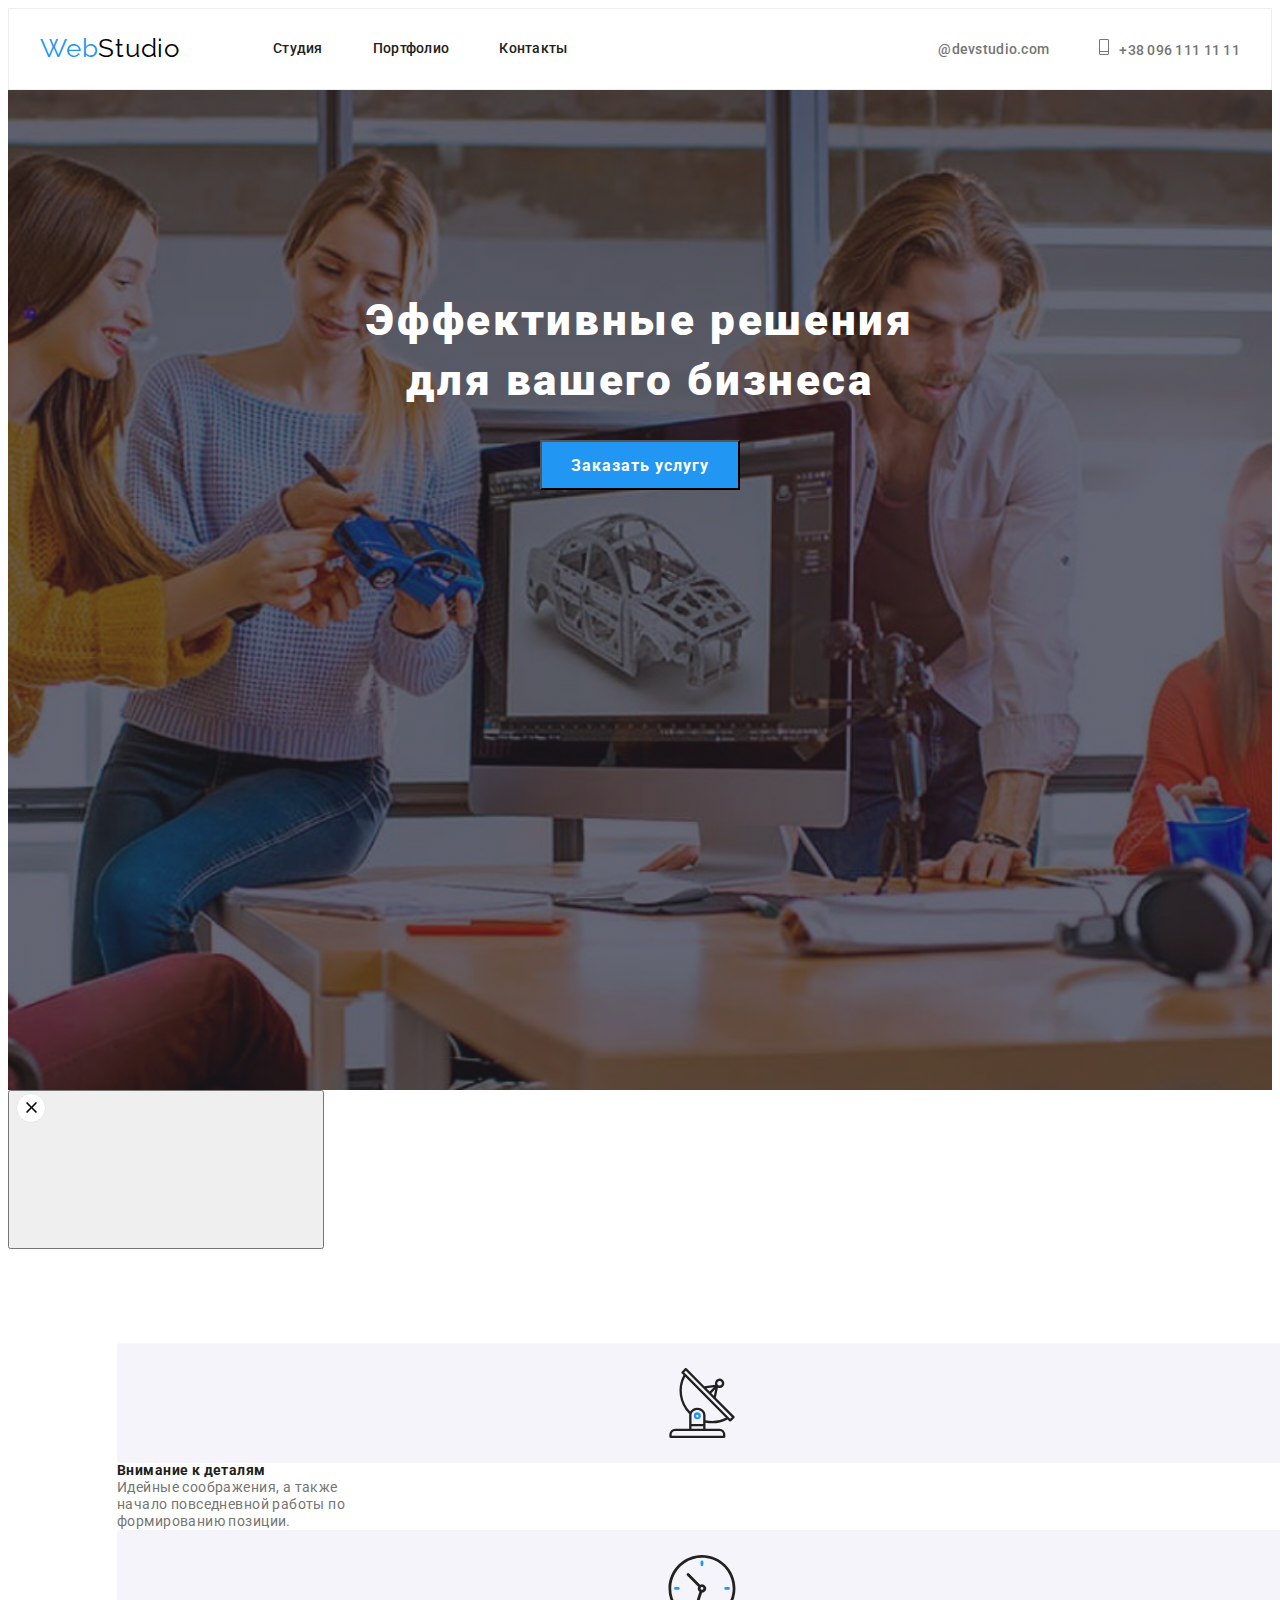
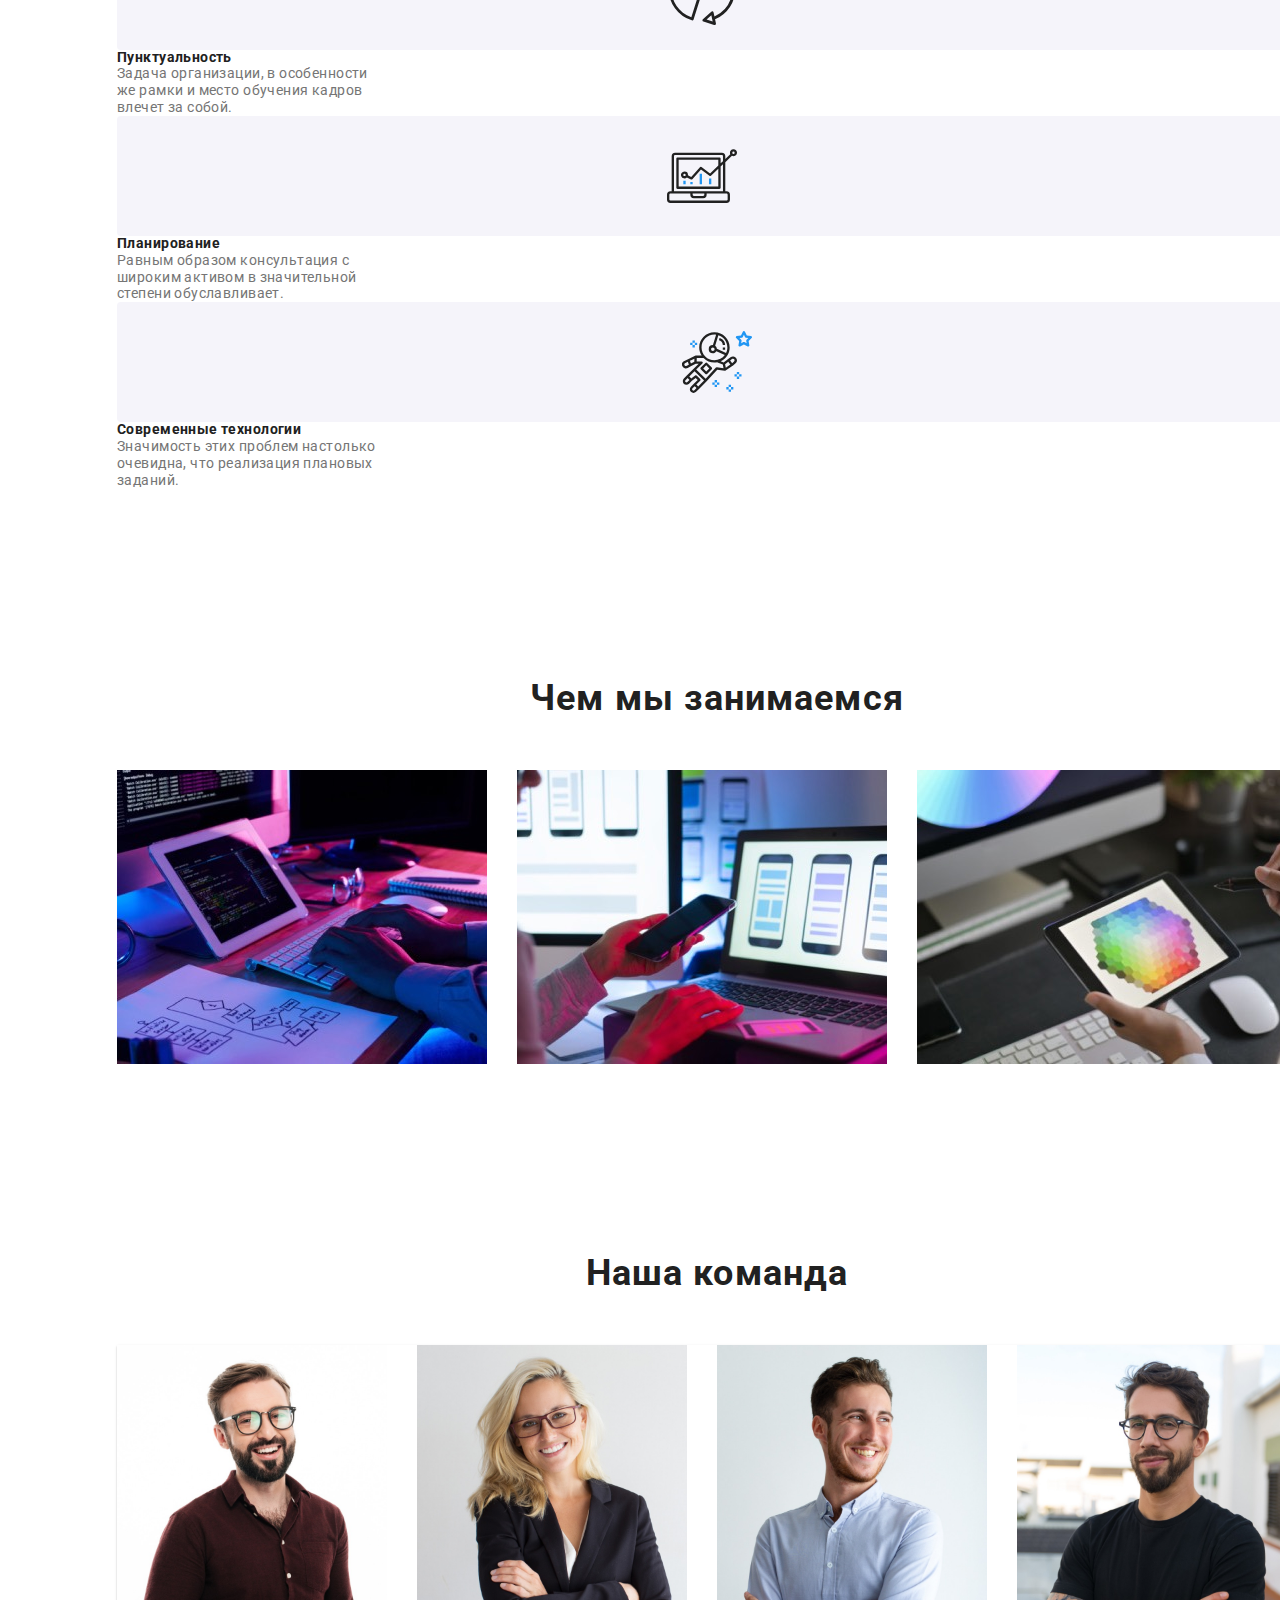
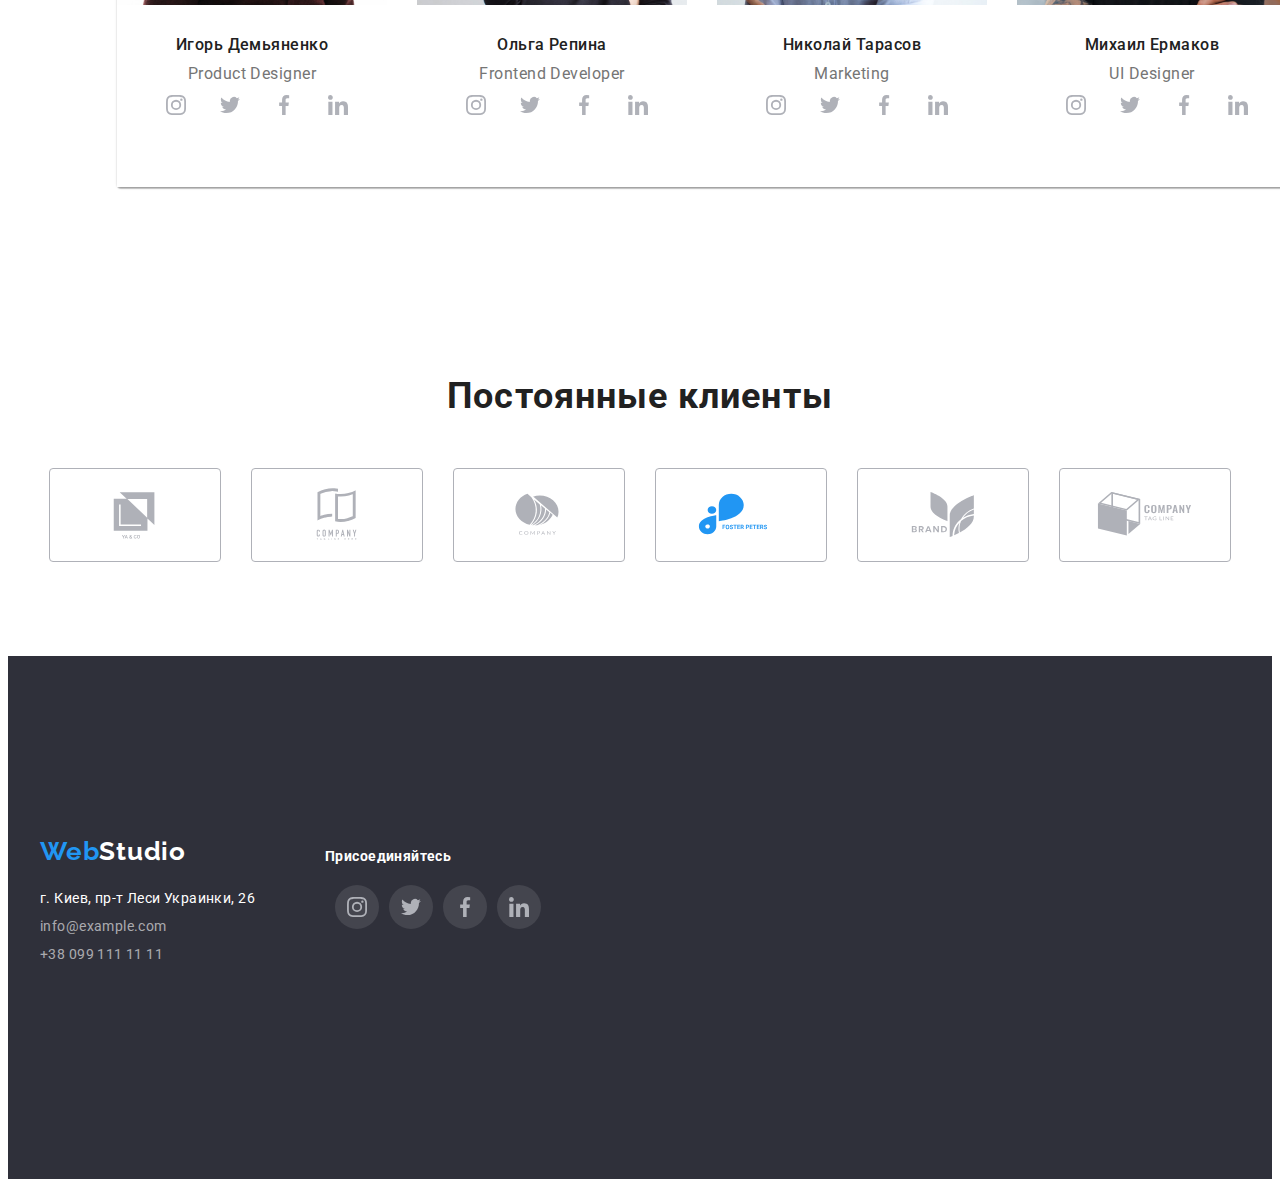
<file: index.html>
<!DOCTYPE html>
<html lang="en">

<head>
    <meta charset="UTF-8">
    <meta http-equiv="X-UA-Compatible" content="IE=edge">
    <meta name="viewport" content="width=device-width, initial-scale=1.0">
    <title>Web Studio</title>
    <link rel="preconnect" href="https://fonts.googleapis.com">
    <link rel="preconnect" href="https://fonts.gstatic.com" crossorigin>
    <link rel="stylesheet" href="https://cdnjs.cloudflare.com/ajax/libs/modern-normalize/1.1.0/modern-normalize.min.css"
        integrity="sha512-wpPYUAdjBVSE4KJnH1VR1HeZfpl1ub8YT/NKx4PuQ5NmX2tKuGu6U/JRp5y+Y8XG2tV+wKQpNHVUX03MfMFn9Q=="
        crossorigin="anonymous" referrerpolicy="no-referrer" />
    <link href="https://fonts.googleapis.com/css2?family=Raleway:wght@700&family=Roboto:wght@400;500;700;900&display=swap"
        rel="stylesheet">
    <link rel="stylesheet" href="./css/styles.css">
</head>
<body class="body1">
    <div class="container container-header">
        <header class="page-header">
            <div class="container header-container">
                <nav class="header-logo">
                    <a href="./index.html" class="logo">Web<span class="logo-part">Studio</span></a>
                    <ul class="page-header-links">
                        <li class="header-itm"><a href="./index.html" class="current header-link">Cтудия</a></li>
                        <li class="header-itm"><a href="./portfolio.html" class="header-link">Портфолио</a></li>
                        <li class="header-itm"><a href="" class="header-link">Контакты</a></li>
                    </ul>
                </nav>

                <ul class="page-header-contacts">
                    <li class="ph-mail"><a href="mailto:info@devstudio.com"><svg class="icon-mail">
                        <use href="./images/sprite.svg#icon-icon-mail"></use>
                    </svg>@devstudio.com</a></li>
                    <li class="ph-tel"><a href="tel:+380961111111"><svg class="icon-telephone">
                        <use href="./images/sprite.svg#icon-telephone"></use>
                    </svg>+38 096 111 11 11</a></li>
                </ul>
            </div>
        </header>
    </div>

        <section class="hero">
            <div class="container hero-container">
                <h1 class="hero-logo">Эффективные решения <br /> для вашего бизнеса</h1>
                <button class="hero-button" type="button" data-modal-open>Заказать услугу</button>
            </div>
        </section>
        <div class="backdrop is-hidden" data-modal>
            <div class="modal">
                <button type="button" class="close-modal" data-modal-close>
                    <svg class="close-but-modal">
                        <use href="./images/close.svg"></use>
                    </svg>
                </button>
            </div>
        </div>                                                                                                                                                                  

    <section class="section"> 
        <div class="container">
            <ul class="section-list">
                <li class="sct-list list-1">
                    <h3 class="section-list-name">Внимание к деталям</h3>
                    <p class="section-list-txt">Идейные соображения, а также <br /> начало повседневной работы по <br /> формированию позиции.</p>
                </li>
                <li class="sct-list list-2">
                    <h3 class="section-list-name">Пунктуальность</h3>
                    <p class="section-list-txt">Задача организации, в особенности <br /> же рамки и место обучения кадров <br /> влечет за собой.</p>
                </li>
                <li class="sct-list list-3">
                    <h3 class="section-list-name">Планирование</h3>
                    <p class="section-list-txt">Равным образом консультация с <br /> широким активом в значительной <br /> степени обуславливает.</p>
                </li>
                <li class="sct-list list-4">
                    <h3 class="section-list-name">Современные технологии</h3>
                    <p class="section-list-txt">Значимость этих проблем настолько <br /> очевидна, что реализация плановых <br /> заданий.</p>
                </li>
            </ul>
        </div>
    </section>

    <section class="section">
        <div class="container">
            <h2 class="about-logo">Чем мы занимаемся</h2>
            <ul class="about-items">
                <li class="ab-img"><img src="./images/box-1.jpg" alt="Печатает код" width="370" height="294"></li>
                <li class="ab-img"><img src="./images/box2.jpg" alt="Адаптирование под телефон" width="370" height="294"></li>
                <li class="ab-img"><img src="./images/box3.jpg" alt="Адаптирование под планшет" width="370" height="294"></li>
            </ul>
        </div>
    </section>

    <section class="section">
        <div class="container">
            <h2 class="our-team-logo">Наша команда</h2>
            <ul class="our-team-list">
                <li class="our-team-member">
                    <img src="./images/box4.jpg" alt="Product Designer" width="270" height="260">
                    <div class="our-team-workers">
                        <h3 class="our-team-name">Игорь Демьяненко</h3>
                        <p lang="en" class="our-team-work">Product Designer</p>
                        <ul class="our-team-list-item social-list">
                            <li class="social-item link">
                                <a href="" class="social-link">
                                    <svg class="social-icon">
                                        <use href="./images/sprite.svg#icon-instagram"></use>
                                    </svg>
                                </a>
                            </li>
                            <li class="social-item link">
                                <a href="" class="social-link">
                                    <svg class="social-icon">
                                        <use href="./images/sprite.svg#icon-twitter"></use>
                                    </svg>
                                </a>
                            </li>
                            <li class="social-item link">
                                <a href="" class="social-link">
                                    <svg class="social-icon">
                                        <use href="./images/sprite.svg#icon-facebook"></use>
                                    </svg>
                                </a>
                            </li>
                            <li class="social-item link">
                                <a href="" class="social-link">
                                    <svg class="social-icon">
                                        <use href="./images/sprite.svg#icon-linkedin"></use>
                                    </svg>
                                </a>
                            </li>
                        </ul>
                    </div>
                </li>
                <li class="our-team-member">
                    <img src="./images/box5.jpg" alt="Frontend Developer" width="270" height="260">
                    <div class="our-team-workers">
                        <h3 class="our-team-name">Ольга Репина</h3>
                        <p lang="en" class="our-team-work">Frontend Developer</p>
                        <ul class="our-team-list-item social-list">
                            <li class="social-item link">
                                <a href="" class="social-link">
                                    <svg class="social-icon">
                                        <use href="./images/sprite.svg#icon-instagram"></use>
                                    </svg>
                                </a>
                            </li>
                            <li class="social-item link">
                                <a href="" class="social-link">
                                    <svg class="social-icon">
                                        <use href="./images/sprite.svg#icon-twitter"></use>
                                    </svg>
                                </a>
                            </li>
                            <li class="social-item link">
                                <a href="" class="social-link">
                                    <svg class="social-icon">
                                        <use href="./images/sprite.svg#icon-facebook"></use>
                                    </svg>
                                </a>
                            </li>
                            <li class="social-item link">
                                <a href="" class="social-link">
                                    <svg class="social-icon">
                                        <use href="./images/sprite.svg#icon-linkedin"></use>
                                    </svg>
                                </a>
                            </li>
                        </ul>
                    </div>
                </li>
                <li class="our-team-member">
                    <img src="./images/box6.jpg" alt="Marketing" width="270" height="260">
                    <div class="our-team-workers">
                        <h3 class="our-team-name">Николай Тарасов</h3>
                        <p lang="en" class="our-team-work">Marketing</p>
                        <ul class="our-team-list-item social-list">
                            <li class="social-item link">
                                <a href="" class="social-link">
                                    <svg class="social-icon">
                                        <use href="./images/sprite.svg#icon-instagram"></use>
                                    </svg>
                                </a>
                            </li>
                            <li class="social-item link">
                                <a href="" class="social-link">
                                    <svg class="social-icon">
                                        <use href="./images/sprite.svg#icon-twitter"></use>
                                    </svg>
                                </a>
                            </li>
                            <li class="social-item link">
                                <a href="" class="social-link">
                                    <svg class="social-icon">
                                        <use href="./images/sprite.svg#icon-facebook"></use>
                                    </svg>
                                </a>
                            </li>
                            <li class="social-item link">
                                <a href="" class="social-link">
                                    <svg class="social-icon">
                                        <use href="./images/sprite.svg#icon-linkedin"></use>
                                    </svg>
                                </a>
                            </li>
                        </ul>
                    </div>
                </li>
                <li class="our-team-member">
                    <img src="./images/box7.jpg" alt="UI Designer" width="270" height="260">
                    <div class="our-team-workers">
                        <h3 class="our-team-name">Михаил Ермаков</h3>
                        <p lang="en" class="our-team-work">UI Designer</p>
                        <ul class="our-team-list-item social-list">
                            <li class="social-item link">
                                <a href="" class="social-link">
                                    <svg class="social-icon">
                                        <use href="./images/sprite.svg#icon-instagram"></use>
                                    </svg>
                                </a>
                            </li>
                            <li class="social-item link">
                                <a href="" class="social-link">
                                    <svg class="social-icon">
                                        <use href="./images/sprite.svg#icon-twitter"></use>
                                    </svg>
                                </a>
                            </li>
                            <li class="social-item link">
                                <a href="" class="social-link">
                                    <svg class="social-icon">
                                        <use href="./images/sprite.svg#icon-facebook"></use>
                                    </svg>
                                </a>
                            </li>
                            <li class="social-item link">
                                <a href="" class="social-link">
                                    <svg class="social-icon">
                                        <use href="./images/sprite.svg#icon-linkedin"></use>
                                    </svg>
                                </a>
                            </li>
                        </ul>
                    </div>
                </li>
            </ul>
        </div>
    </section>
    <section class="social-partners">
        <div class="container">
            <h2 class="social-partners-logo">Постоянные клиенты</h2>
            <ul class="social-partners-list">
                <li class="social-partners-item">
                    <a href="" class="social-partners-link">
                        <svg class="social-partners-icon">
                            <use href="./images/sprite.svg#icon-Logo1"></use>
                        </svg>
                    </a>
                </li>
                <li class="social-partners-item">
                    <a href="" class="social-partners-link">
                        <svg class="social-partners-icon">
                            <use href="./images/sprite.svg#icon-Logo2"></use>
                        </svg>
                    </a>
                </li>
                <li class="social-partners-item">
                    <a href="" class="social-partners-link">
                        <svg class="social-partners-icon">
                            <use href="./images/sprite.svg#icon-Logo3"></use>
                        </svg>
                    </a>
                </li>
                <li class="social-partners-item">
                    <a href="" class="social-partners-link">
                        <svg class="social-partners-icon">
                            <use href="./images/sprite.svg#icon-Logo4"></use>
                        </svg>
                    </a>
                </li>
                <li class="social-partners-item">
                    <a href="" class="social-partners-link">
                        <svg class="social-partners-icon">
                            <use href="./images/sprite.svg#icon-Logo5"></use>
                        </svg>
                    </a>
                </li>
                <li class="social-partners-item">
                    <a href="" class="social-partners-link">
                        <svg class="social-partners-icon">
                            <use href="./images/sprite.svg#icon-Logo6"></use>
                        </svg>
                    </a>
                </li>
            </ul>
        </div>
    </section>

    <footer class="foot">
        <div class="container head-container">
            <div class="foot-container">
                <div class="container-logo">
                    <a href="./index.html" class="foot-logo-part-one">Web<span class="foot-logo-part-two">Studio</span></a>
                </div>
                <address>
                    </ul class="foot-address">
                        <li class="foot-list"><a href="" class="foot-address-location">г. Киев, пр-т Леси Украинки, 26</a></li>
                        <li class="foot-list"><a href="mailto:info@example.com" class="foot-contact">info@example.com</a></li>
                        <li class="foot-list"><a href="tel:+380991111111" class="foot-contact">+38 099 111 11 11</a></li>
                    </ul>
                </address>
            </div>
            <div class="social-foot">
                <h3 class="social-logo">Присоединяйтесь</h3>
                <ul class="social-list">
                    <li class="social-item link">
                        <a href="" class="foot-social-link">
                            <svg class="foot-social-icon">
                                <use href="./images/sprite.svg#icon-instagram"></use>
                            </svg>
                        </a>
                    </li>
                    <li class="social-item link">
                        <a href="" class="foot-social-link">
                            <svg class="foot-social-icon">
                                <use href="./images/sprite.svg#icon-twitter"></use>
                            </svg>
                        </a>
                    </li>
                    <li class="social-item link">
                        <a href="" class="foot-social-link">
                            <svg class="foot-social-icon">
                                <use href="./images/sprite.svg#icon-facebook"></use>
                            </svg>
                        </a>
                    </li>
                    <li class="social-item link">
                        <a href="" class="foot-social-link">
                            <svg class="foot-social-icon">
                                <use href="./images/sprite.svg#icon-linkedin"></use>
                            </svg>
                        </a>
                    </li>
                </ul>
            </div>
        </div>
    </footer>
    <script src="./js/modal.js"></script>

</body>
</html>
</file>
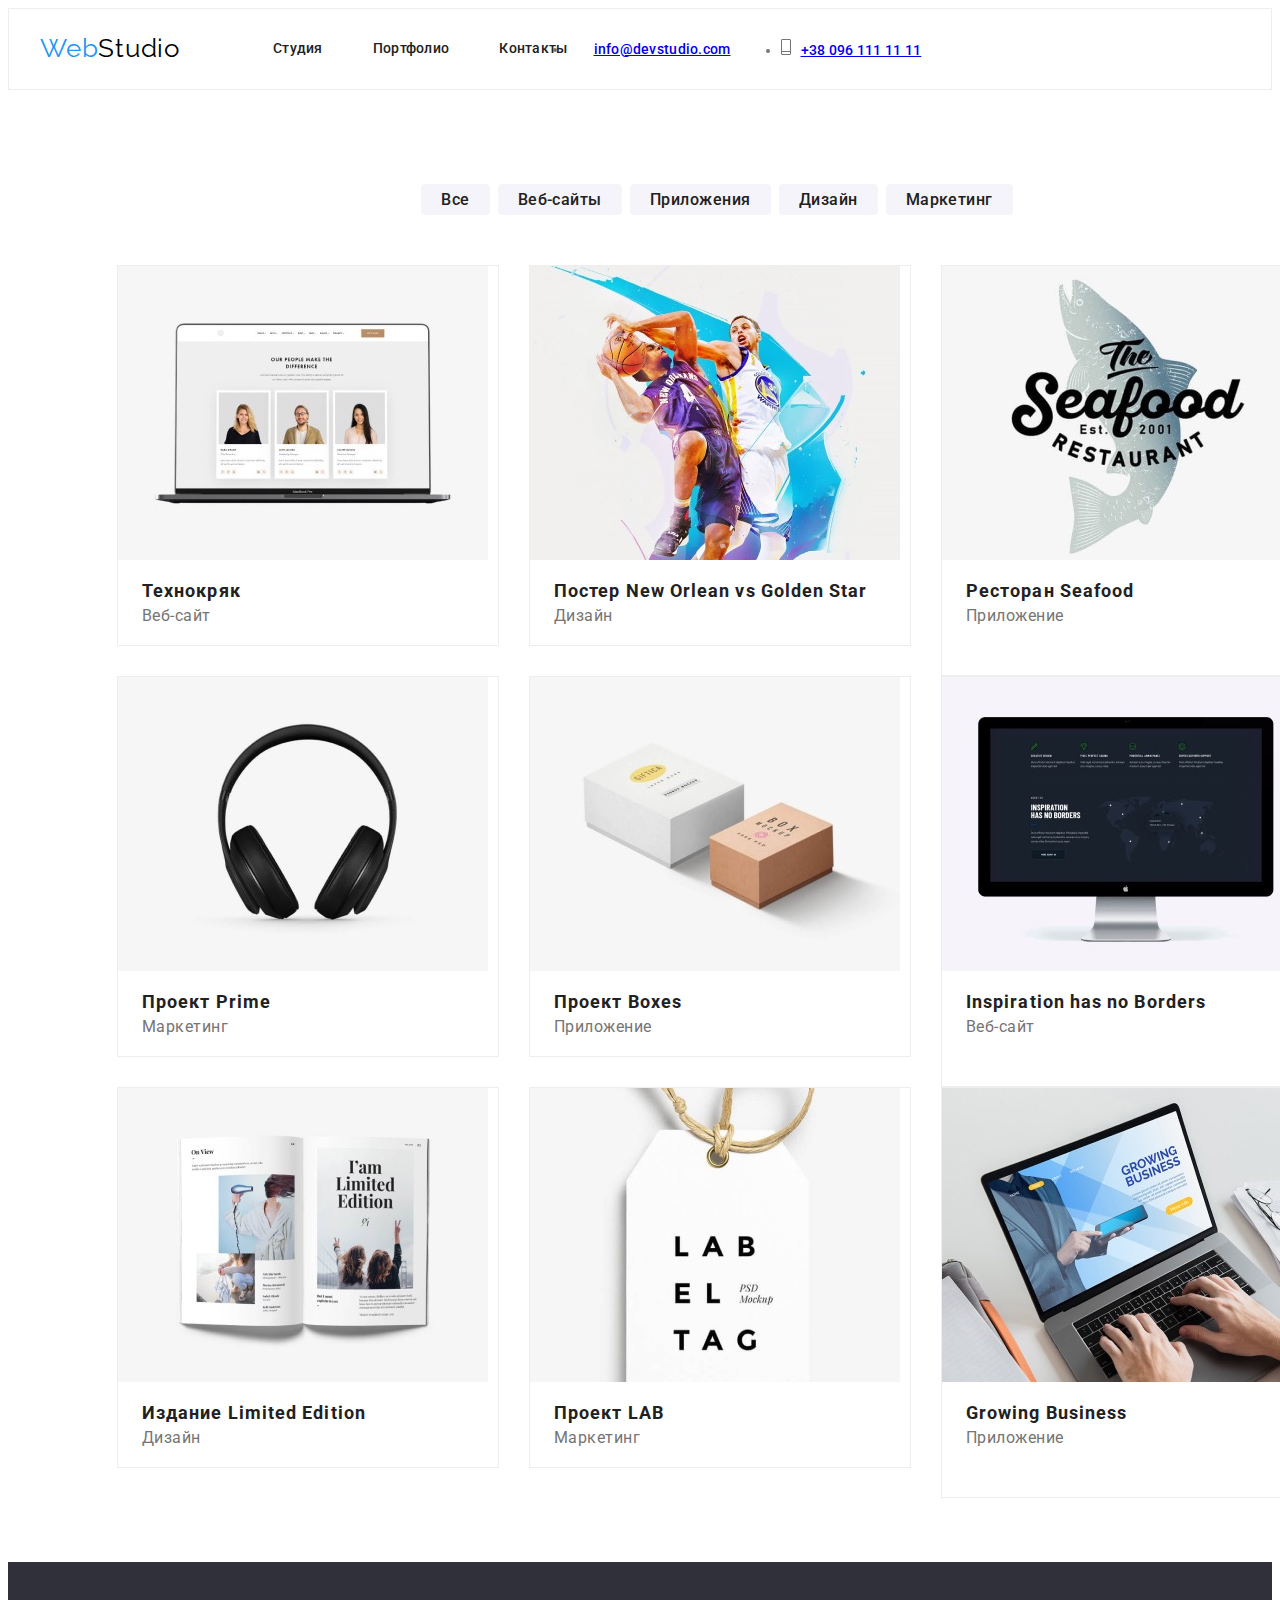
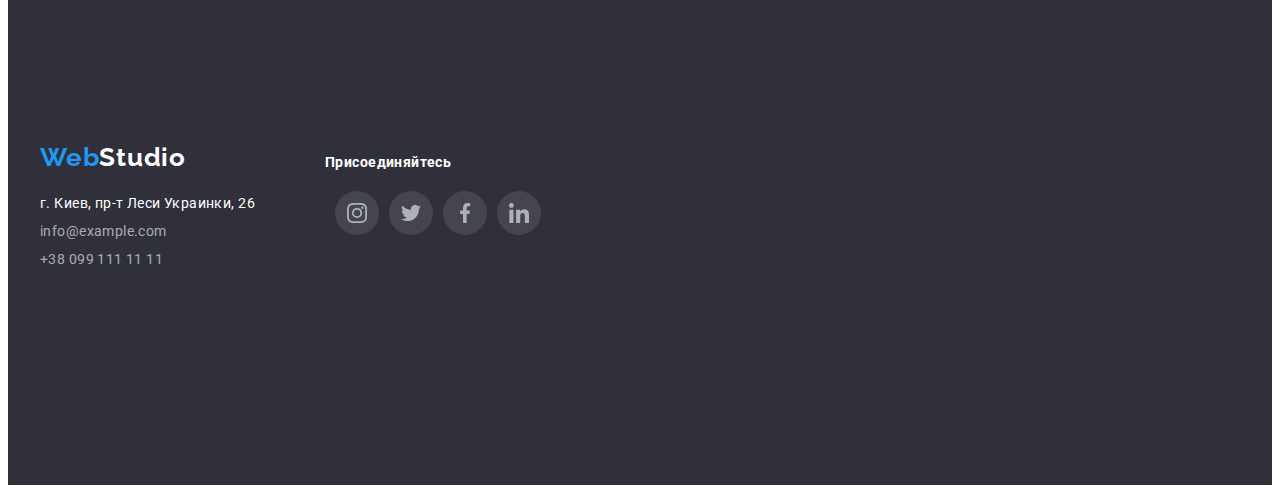
<file: portfolio.html>
<!DOCTYPE html>
<html lang="en">
<head>
    <meta charset="UTF-8">
    <meta http-equiv="X-UA-Compatible" content="IE=edge">
    <meta name="viewport" content="width=device-width, initial-scale=1.0">
    <title>Document</title>
    <link rel="preconnect" href="https://fonts.googleapis.com">
    <link rel="preconnect" href="https://fonts.gstatic.com" crossorigin>
    <link rel="stylesheet" href="https://cdnjs.cloudflare.com/ajax/libs/modern-normalize/1.1.0/modern-normalize.min.css"
        integrity="sha512-wpPYUAdjBVSE4KJnH1VR1HeZfpl1ub8YT/NKx4PuQ5NmX2tKuGu6U/JRp5y+Y8XG2tV+wKQpNHVUX03MfMFn9Q=="
        crossorigin="anonymous" referrerpolicy="no-referrer" />
    <link href="https://fonts.googleapis.com/css2?family=Raleway:wght@700&family=Roboto:wght@400;500;700;900&display=swap"
        rel="stylesheet">
    <link rel="stylesheet" href="./css/styles.css">
</head>
<body class="body1">
    <div class="container container-header">
        <header class="page-header">
            <div class="container header-container">
                <nav class="header-logo">
                    <a href="./index.html" class="logo">Web<span class="logo-part">Studio</span></a>
                    <ul class="page-header-links">
                        <li class="header-itm"><a href="./index.html" class="header-link">Cтудия</a></li>
                        <li class="header-itm"><a href="./portfolio.html" class="current header-link">Портфолио</a></li>
                        <li class="header-itm"><a href="" class="header-link">Контакты</a></li>
                    </ul>
                </nav>

                </ul class="page-header-contacts">
                    <li class="ph-mail"><a href="mailto:info@devstudio.com"><svg class="icon-mail">
                        <use href="./images/sprite.svg#icon-icon-mail"></use>
                    </svg>info@devstudio.com</a></li>
                    <li class="ph-tel"><a href="tel:+380961111111"><svg class="icon-telephone">
                        <use href="./images/sprite.svg#icon-telephone"></use>
                    </svg>+38 096 111 11 11</a></li>
                </ul>
            </div>
        </header>
    </div>

    <main>
        <section class="portfolio">
            <div class="container">
                <ul class="port-but">
                    <li class="port-list-but"><button type="button" class="portfolio-button">Все</button></li>
                    <li class="port-list-but"><button type="button" class="portfolio-button">Веб-сайты</button></li>
                    <li class="port-list-but"><button type="button" class="portfolio-button">Приложения</button></li>
                    <li class="port-list-but"><button type="button" class="portfolio-button">Дизайн</button></li>
                    <li class="port-list-but"><button type="button" class="portfolio-button">Маркетинг</button></li>
                </ul>
                <ul class="portfolio-container">
                    <li class="portfolio-itms">
                        <a href="" class="card">
                            <img src="./images/box8.jpg" alt="Технокряк" width="370" height="294">
                            <div class="container-card">
                                <h2 class="portfolio-name">Технокряк</h2>
                                <p class="portfolio-txt">Веб-сайт</p>
                            </div>
                        </a>
                    </li>
                    <li class="portfolio-itms">
                        <a href="" class="card">
                            <img src="./images/box9.jpg" alt="Постер New Orlean vs Golden Star" width="370" height="294">
                            <div class="container-card">
                                <h2 class="portfolio-name">Постер New Orlean vs Golden Star</h2>
                                <p class="portfolio-txt">Дизайн</p>
                            </div>
                        </a>
                    </li>
                    <li class="portfolio-itms">
                        <a href="" class="card">
                            <img src="./images/box10.jpg" alt="Ресторан Seafood" width="370" height="294">
                            <div class="container-card">
                                <h2 class="portfolio-name">Ресторан Seafood</h2>
                                <p class="portfolio-txt">Приложение</p>
                            </div>
                        </a>
                    </li>
                    <li class="portfolio-itms">
                        <a href="" class="card">
                            <img src="./images/box11.jpg" alt="Проект Prime" width="370" height="294">
                            <div class="container-card">
                                <h2 class="portfolio-name">Проект Prime</h2>
                                <p class="portfolio-txt">Маркетинг</p>
                            </div>
                        </a>
                    </li>
                    <li class="portfolio-itms">
                        <a href="" class="card">
                            <img src="./images/box12.jpg" alt="Проект Boxes" width="370" height="294">
                            <div class="container-card">
                                <h2 class="portfolio-name">Проект Boxes</h2>
                                <p class="portfolio-txt">Приложение</p>
                            </div>
                        </a>
                    </li>
                    <li class="portfolio-itms">
                        <a href="" class="card">
                            <img src="./images/box13.jpg" alt="Inspiration has no Borders" width="370" height="294">
                            <div class="container-card">
                                <h2 class="portfolio-name">Inspiration has no Borders</h2>
                                <p class="portfolio-txt">Веб-сайт</p>
                            </div>
                        </a>
                    </li>
                    <li class="portfolio-itms">
                        <a href="" class="card">
                            <img src="./images/box14.jpg" alt="Издание Limited Edition" width="370" height="294">
                            <div class="container-card">
                                <h2 class="portfolio-name">Издание Limited Edition</h2>
                                <p class="portfolio-txt">Дизайн</p>
                            </div>
                        </a>
                    </li>
                    <li class="portfolio-itms">
                        <a href="" class="card">
                            <img src="./images/box15.jpg" alt="Проект LAB" width="370" height="294">
                            <div class="container-card">
                                <h2 class="portfolio-name">Проект LAB</h2>
                                <p class="portfolio-txt">Маркетинг</p>
                            </div>
                        </a>
                    </li>
                    <li class="portfolio-itms">
                        <a href="" class="card">
                            <img src="./images/box16.jpg" alt="Growing Business" width="370" height="294">
                            <div class="container-card">
                                <h2 class="portfolio-name">Growing Business</h2>
                                <p class="portfolio-txt">Приложение</p>
                            </div>
                        </a>
                    </li>
                </ul>
            </div>
        </section>
    </main>

    <footer class="foot">
        <div class="container head-container">
            <div class="foot-container">
                <div class="container-logo">
                    <a href="./index.html" class="foot-logo-part-one">Web<span class="foot-logo-part-two">Studio</span></a>
                </div>
                <address>
                    </ul class="foot-address">
                    <li class="foot-list"><a href="" class="foot-address-location">г. Киев, пр-т Леси Украинки, 26</a></li>
                    <li class="foot-list"><a href="mailto:info@example.com" class="foot-contact">info@example.com</a></li>
                    <li class="foot-list"><a href="tel:+380991111111" class="foot-contact">+38 099 111 11 11</a></li>
                    </ul>
                </address>
            </div>
            <div class="social-foot">
                <h3 class="social-logo">Присоединяйтесь</h3>
                <ul class="social-list">
                    <li class="social-item link">
                        <a href="" class="foot-social-link">
                            <svg class="foot-social-icon">
                                <use href="./images/sprite.svg#icon-instagram"></use>
                            </svg>
                        </a>
                    </li>
                    <li class="social-item link">
                        <a href="" class="foot-social-link">
                            <svg class="foot-social-icon">
                                <use href="./images/sprite.svg#icon-twitter"></use>
                            </svg>
                        </a>
                    </li>
                    <li class="social-item link">
                        <a href="" class="foot-social-link">
                            <svg class="foot-social-icon">
                                <use href="./images/sprite.svg#icon-facebook"></use>
                            </svg>
                        </a>
                    </li>
                    <li class="social-item link">
                        <a href="" class="foot-social-link">
                            <svg class="foot-social-icon">
                                <use href="./images/sprite.svg#icon-linkedin"></use>
                            </svg>
                        </a>
                    </li>
                </ul>
            </div>
        </div>
    </footer>

</body>
</html>
</file>
<file: css/styles.css>
:root {
  --basic-txt-color: #212121;
  --title-txt-color: #fff;
  -second-txt-color: #757575;
  --second-bg-color: #2f303a;
  --accent-color: #2196f3;
}

p,
h1,
h2,
h3,
h4,
h5,
h6 {
  margin: 0px;
}

ul {
  list-style: none;
  margin: 0px;
  padding: 0px;
}

img {
  display: block;
  height: auto;
  max-width: 100%;
}

body {
  color: #757575;
  font-family: Roboto, sans-serif;
}

address {
  font-style: normal;
}

.container {
  width: 1200px;
  margin: auto;
  padding-right: 15px;
  padding-left: 15px;
}

button {
  font-family: inherit;
}

.body1 {
  color: #757575;
}

.container-header {
  border: 1px solid #eeeeee;
  width: auto;
}

.page-header {
  background-color: #fff;
  padding-top: 24px;
  padding-bottom: 25px;
  border-bottom: 1px;
}

.page-header:focus {
  border-color: #2196f3;
}

.page-header:hover {
  border-color: #2196f3;
}

.header-container {
  display: flex;
  align-items: center;
}

.header-logo {
  display: flex;
  align-items: center;
}

.logo {
  color: #2196f3;
  font-family: Raleway, sans-serif;
  font-size: 26px;
  line-height: 1.2;
  letter-spacing: 0.03em;
  cursor: pointer;
  text-decoration: none;
  list-style: none;
  margin-right: 93px;
}

.logo-part {
  color: #000;
  font-family: Raleway, cursive;
  font-size: 26px;
  line-height: 1.2;
  letter-spacing: 0.03em;
  cursor: pointer;
}

.page-header-links {
  display: flex;
  align-items: center;
  color: #212121;
  font-weight: 500;
  font-size: 14px;
  line-height: 1.14;
  letter-spacing: 0.02em;
}

.page-header-contacts {
  display: flex;
  align-items: center;
  margin-left: auto;
  color: #757575;
  font-weight: 500;
  font-size: 14px;
  line-height: 1.14;
  letter-spacing: 0.02em;
}

.icon-mail {
  height: 12px;
  width: 16px;
  margin-right: 10px;
  fill: currentColor;
}

.icon-telephone {
  height: 16px;
  width: 10px;
  margin-right: 10px;
  fill: currentColor;
}

.page-header-contacts a {
  text-decoration: none;
  color: #757575;
}

.page-header-links :hover {
  color: #2196f3;
}

.page-header-links :focus {
  color: #2196f3;
}

.header-link {
  text-decoration: none;
  color: #212121;
}

.current {
  color: #2196f3;
}

.ph-mail {
  margin-right: 50px;
  font-family: Roboto;
  font-weight: 500;
  font-size: 14px;
  line-height: 16px;
  letter-spacing: 0.02em;
  color: #757575;
  text-decoration: none;
}

.ph-tel {
  font-family: Roboto;
  font-weight: 500;
  font-size: 14px;
  line-height: 16px;
  letter-spacing: 0.02em;
  color: #757575;
  text-decoration: none;
}

.header-itm:not(:first-child) {
  margin-left: 50px;
}

.ph-mail :hover {
  color: #2196f3;
}

.ph-tel :hover {
  color: #2196f3;
}

.ph-mail :focus {
  color: #2196f3;
}

.ph-tel :focus {
  color: #2196f3;
}

.page-header-links a {
  color: #212121;
  text-decoration: none;
}

.link1 {
  color: #757575;
}

.hero {
  background-color: #2f303a;
  text-align: center;
  padding-top: 200px;
  padding-bottom: 200px;
  max-width: 1600px;
}

.hero {
  background-image: linear-gradient(
      rgba(47, 48, 58, 0.4),
      rgba(47, 48, 58, 0.4)
    ),
    url(../images/box17bg.jpg);
  height: 600px;
  background-size: cover;
  background-repeat: no-repeat;
  background-position: center;
}

.hero-logo {
  color: #fff;
  font-weight: 900;
  font-size: 44px;
  line-height: 60px;
  letter-spacing: 0.06em;
  margin-bottom: 30px;
  align-items: center;
}

.hero-button {
  width: 200px;
  height: 50px;
  background-color: #2196f3;
  color: #fff;
  font-weight: 700;
  font-size: 16px;
  line-height: 1.2;
  align-items: center;
  letter-spacing: 0.06em;
  cursor: pointer;
}

.hero-button:hover {
  box-shadow: 0px 4px 4px rgba(0, 0, 0, 0.15);
  border-radius: 4px;
}

.hero-button:focus {
  box-shadow: 0px 4px 4px rgba(0, 0, 0, 0.15);
  border-radius: 4px;
}

.section {
  background-color: #fff;
  padding: 94px;
}

.section-list {
  color: #757575;
}

.section-list-name {
  color: #212121;
  font-weight: 700;
  font-size: 14px;
  line-height: 1.14;
  letter-spacing: 0.03em;
}

.section-list-txt {
  color: #757575;
  font-weight: 400;
  font-size: 14px;
  line-height: 1.2;
  letter-spacing: 0.03em;
}

.sct-list:not(:last-child) {
  margin-right: 30px;
}

.sct-list::before {
  content: "";
  display: block;
  height: 120px;
  background-repeat: no-repeat;
  background-position: center;
  background-color: #f5f4fa;
  border-radius: 4px;
}

.list-1::before {
  background-image: url(../images/antenna.svg);
}

.list-2::before {
  background-image: url(../images/clock.svg);
}

.list-3::before {
  background-image: url(../images/diagram.svg);
}

.list-4::before {
  background-image: url(../images/astronaut.svg);
}

.about-logo {
  color: #212121;
  font-weight: 700;
  font-size: 36px;
  line-height: 1.2;
  text-align: center;
  letter-spacing: 0.03em;
  margin-bottom: 50px;
}

.about-items {
  color: #757575;
  list-style: none;
  display: flex;
}

.ab-img:not(:last-child) {
  margin-right: 30px;
}

.our-team {
  background-color: #f5f4fa;
}

.our-team-logo {
  color: #212121;
  font-weight: 700;
  font-size: 36px;
  line-height: 1.2;
  text-align: center;
  letter-spacing: 0.03em;
  margin-bottom: 50px;
}

.our-team-list {
  display: flex;
  box-shadow: 0px 1px 3px rgba(0, 0, 0, 0.12), 0px 1px 1px rgba(0, 0, 0, 0.14),
    0px 2px 1px rgba(0, 0, 0, 0.2);
  border-radius: 0px 0px 4px 4px;
}

.our-team-member {
  list-style: none;
  background-color: #fff;
}

.our-team-member:not(:last-child) {
  margin-right: 30px;
}

.our-team-workers {
  padding-top: 30px;
  padding-bottom: 30px;
}

.our-team-name {
  color: #212121;
  font-weight: 500;
  font-size: 16px;
  line-height: 1.2;
  text-align: center;
  letter-spacing: 0.03em;
  margin-bottom: 10px;
}

.our-team-work {
  color: #757575;
  font-weight: 400;
  font-size: 16px;
  line-height: 19px;
  text-align: center;
  letter-spacing: 0.03em;
}

.social-item {
  width: 44px;
  height: 44px;
  list-style: none;
  margin-bottom: 30px;
}

.social-link {
  width: 100%;
  height: 100%;
  border-radius: 50%;
  background-color: #fff;
  display: flex;
  align-items: center;
  justify-content: center;
}

.social-link:hover {
  background-color: #2196f3;
  border-radius: 50%;
}

.social-link:focus {
  background-color: #2196f3;
  border-radius: 50%;
}

.social-list {
  display: flex;
  justify-content: center;
  align-items: center;
}

.social-item {
  margin-left: 10px;
}

.social-icon {
  width: 20px;
  height: 20px;
  fill: #afb1b8;
  justify-content: center;
  align-items: center;
}

.social-link:hover .social-icon {
  fill: #fff;
}

.social-link:focus .social-icon {
  fill: #fff;
}

.social-partners {
  padding-bottom: 94px;
  padding-top: 94px;
  background-color: #fff;
}

.social-partners-logo {
  font-style: normal;
  font-weight: bold;
  font-size: 36px;
  line-height: 1.2;
  letter-spacing: 0.03em;
  text-align: center;
  color: #212121;
  margin-bottom: 50px;
}

.social-partners-list {
  display: flex;
  justify-content: center;
  list-style: none;
}

.social-partners-item:not(:last-child) {
  margin-right: 30px;
}

.social-partners-link {
  display: flex;
  width: 170px;
  height: 92px;
  justify-content: center;
  align-items: center;
  cursor: pointer;
  border: 1px solid #afb1b8;
  background: #fff;
  border-radius: 4px;
}

.social-partners-icon {
  width: 106px;
  height: 60px;
  fill: #afb1b8;
}

.social-partners-link:focus {
  border: 1px solid #2196f3;
  fill: #2196f3;
}

.social-partners-link:hover {
  border: 1px solid #2196f3;
  fill: #2196f3;
}

.social-partners-link:focus .social-partners-icon {
  fill: #2196f3;
}

.social-partners-link:hover .social-partners-icon {
  fill: #2196f3;
}

.foot {
  background-color: #2f303a;
  padding: 60px 0;
}

.head-container {
  display: flex;
  padding-top: 60px;
  padding-bottom: 60px;
}

.foot-container {
  padding-top: 60px;
  padding-bottom: 60px;
}

.container-logo {
  margin-bottom: 20px;
}

.foot-list:not(:last-child) {
  margin-bottom: 9px;
}

.foot-list {
  list-style: none;
}

.foot-logo-part-one {
  color: #2196f3;
  font-family: Raleway, sans-serif;
  font-weight: 700;
  font-size: 26px;
  line-height: 1.2;
  letter-spacing: 0.03em;
  text-decoration: none;
}

.foot-logo-part-two {
  color: #fff;
  font-family: Raleway, sans-serif;
  font-weight: 700;
  font-size: 26px;
  line-height: 1.2;
  letter-spacing: 0.03em;
  margin-bottom: 20px;
}

.foot-address-location {
  color: #fff;
  font-family: Roboto;
  font-style: normal;
  font-weight: normal;
  font-size: 14px;
  line-height: 1.2;
  letter-spacing: 0.03em;
  text-decoration: none;
}

.foot-contact {
  color: rgba(255, 255, 255, 0.6);
  font-family: Roboto;
  font-weight: normal;
  font-size: 14px;
  line-height: 1.2;
  letter-spacing: 0.03em;
  text-decoration: none;
}

.foot-address {
  list-style: none;
}

.foot a:hover {
  color: #2196f3;
}

.foot a:focus {
  color: #2196f3;
}

.social-foot {
  display: block;
  padding-top: 72px;
  padding-bottom: 100px;
  align-items: baseline;
  margin-left: 70px;
}

.social-logo {
  font-style: normal;
  font-weight: bold;
  font-size: 14px;
  line-height: 1.2;
  letter-spacing: 0.03em;
  color: #fff;
  margin-bottom: 20px;
}

.foot-social-link {
  display: flex;
  align-items: center;
  justify-content: center;
  width: 44px;
  height: 44px;
  background-color: rgba(255, 255, 255, 0.1);
  border-radius: 50%;
}

.foot-social-link:hover {
  background-color: #2196f3;
  border-radius: 50%;
}

.foot-social-link:focus {
  background-color: #2196f3;
  border-radius: 50%;
}

.foot-social-link:hover .foot-social-icon {
  fill: #fff;
}

.foot-social-link:focus .foot-social-icon {
  fill: #fff;
}

.foot-social-icon {
  width: 20px;
  height: 20px;
  fill: #fff;
}

.portfolio {
  list-style: none;
  padding: 94px;
}

.portfolio ul {
  list-style: none;
}

.port-but {
  display: flex;
  justify-content: center;
  margin-bottom: 50px;
  border: none;
}

.port-list-but:not(:last-child) {
  margin-right: 8px;
}

/* .pb {
  list-style: none;
} */

.portfolio-button {
  background-color: #f5f4fa;
  color: #212121;
  font-weight: 500;
  font-size: 16px;
  line-height: 1.2;
  text-align: center;
  letter-spacing: 0.03em;
  cursor: pointer;
  padding-left: 20px;
  padding-right: 20px;
  padding-bottom: 6px;
  padding-top: 6px;
  border-radius: 4px;
  border: none;
}

.portfolio-button:hover {
  background-color: #2196f3;
  color: #fff;
}

.portfolio-button:focus {
  background-color: #2196f3;
  color: #fff;
}

.portfolio-container {
  display: flex;
  flex-wrap: wrap;
}

.portfolio-container:not(:nth-child(3n)) {
  margin-bottom: -30px;
  margin-right: -30px;
}

.portfolio-itms {
  flex-basis: calc(100% / 3 - 30px);
  border: 1px solid #eeeeee;
}

.portfolio-itms:not(:nth-child(3n)) {
  margin-right: 30px;
  margin-bottom: 30px;
}

.card {
  display: block;
  text-decoration: none;
}

.container-card {
  padding: 20px 24px;
}

.portfolio-name {
  color: #212121;
  font-weight: 700;
  font-size: 18px;
  line-height: 1.2;
  letter-spacing: 0.06em;
}

.portfolio-txt {
  color: #757575;
  font-weight: 400;
  font-size: 16px;
  line-height: 1.2;
  letter-spacing: 0.03em;
  margin-top: 4px;
}

.card:hover {
  box-shadow: 0px 1px 1px rgba(0, 0, 0, 0.12), 0px 4px 4px rgba(0, 0, 0, 0.06),
    1px 4px 6px rgba(0, 0, 0, 0.16);
  cursor: pointer;
}

.card:focus {
  box-shadow: 0px 1px 1px rgba(0, 0, 0, 0.12), 0px 4px 4px rgba(0, 0, 0, 0.06),
    1px 4px 6px rgba(0, 0, 0, 0.16);
  cursor: pointer;
}
</file>
